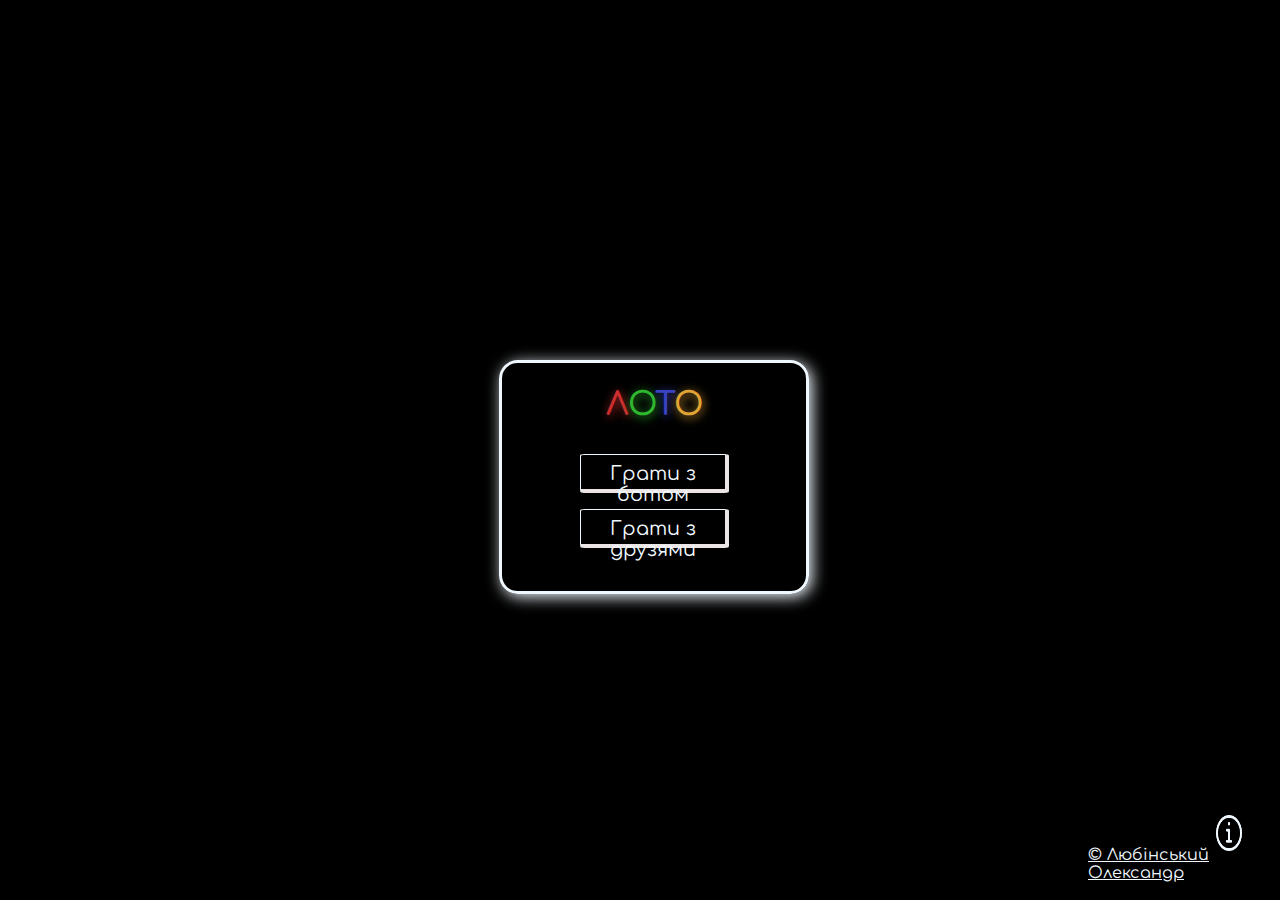
<file: index.html>
<!DOCTYPE html>
<html lang="en">
<head>
    <meta charset="UTF-8">
    <meta name="viewport" content="width=device-width, initial-scale=1.0">
    <title>Lotto</title>
    <link rel="icon" type="image/x-icon" href="photos/lotto.png">
    <link rel="stylesheet" href="styles/common_styles.css">
    <link rel="stylesheet" href="styles/style_index.css">
    <script src="script/common_script.js" defer></script>
    <script src="script/script_index.js" defer></script>
    <link rel="preconnect" href="https://fonts.googleapis.com">
    <link rel="preconnect" href="https://fonts.gstatic.com" crossorigin>
    <link href="https://fonts.googleapis.com/css2?family=Comfortaa:wght@300..700&display=swap" rel="stylesheet">
</head>
<body>
    <div id="overlay">

    </div>
    <div class="main_container">
        <div id="title_container">
            ЛОТО
        </div>
        <a class="gamemode_button" href="game.html">Грати з ботом</a>
        <a class="gamemode_button" href="choose_players_amount.html">Грати з друзями</a>

        
    </div>
    <div id="info_btn">
        <img src="photos/info.png" alt="">
    </div>
    <div id="info">
            <h1>Мета гри</h1>
            <p>Знайти всі числа, які є на вашій картці</p>
            <h1>Підготовка до гри</h1>
            <p>
                <ol>
                    <li>Кожен гравець отримує картку 3×9 з числами від 1 до 90.</li>
                    <li>Кожна картка містить 15 випадково розташованих чисел.</li>
                    <li>Гравці можуть грати:
                        <ul>
                            <li>Удома з друзями — усі гравці люди.</li>
                            <li>Проти бота — один гравець та комп’ютер.</li>
                        </ul>
                    </li>
                </ol>
            </p>
            <h1>Хід гри</h1>
            <p>
                <ol>
                    <li>Натискайте на кнопку «Взяти бочку».</li>
                    <li>Генерується випадкове число (бочка).</li>
                    <li>Якщо це число є на вашій картці — воно закривається (клітинка підсвічується зеленим).</li>
                    <li>Якщо на вашій картці немає цього числа — нічого не відбувається.</li>
                </ol>
            </p>
            <h1>Пермога</h1>
            <p>
                <ul>
                    <li>Гравець, який першим закриє всі числа на картці, стає переможцем.</li>
                    <li>Якщо кілька гравців одночасно закрили останні числа — вони всі стають переможцями.</li>
                </ul>
            </p>
            <div id="close_info">Закрити</div>
        </div>
    
    
</body>
</html>
</file>
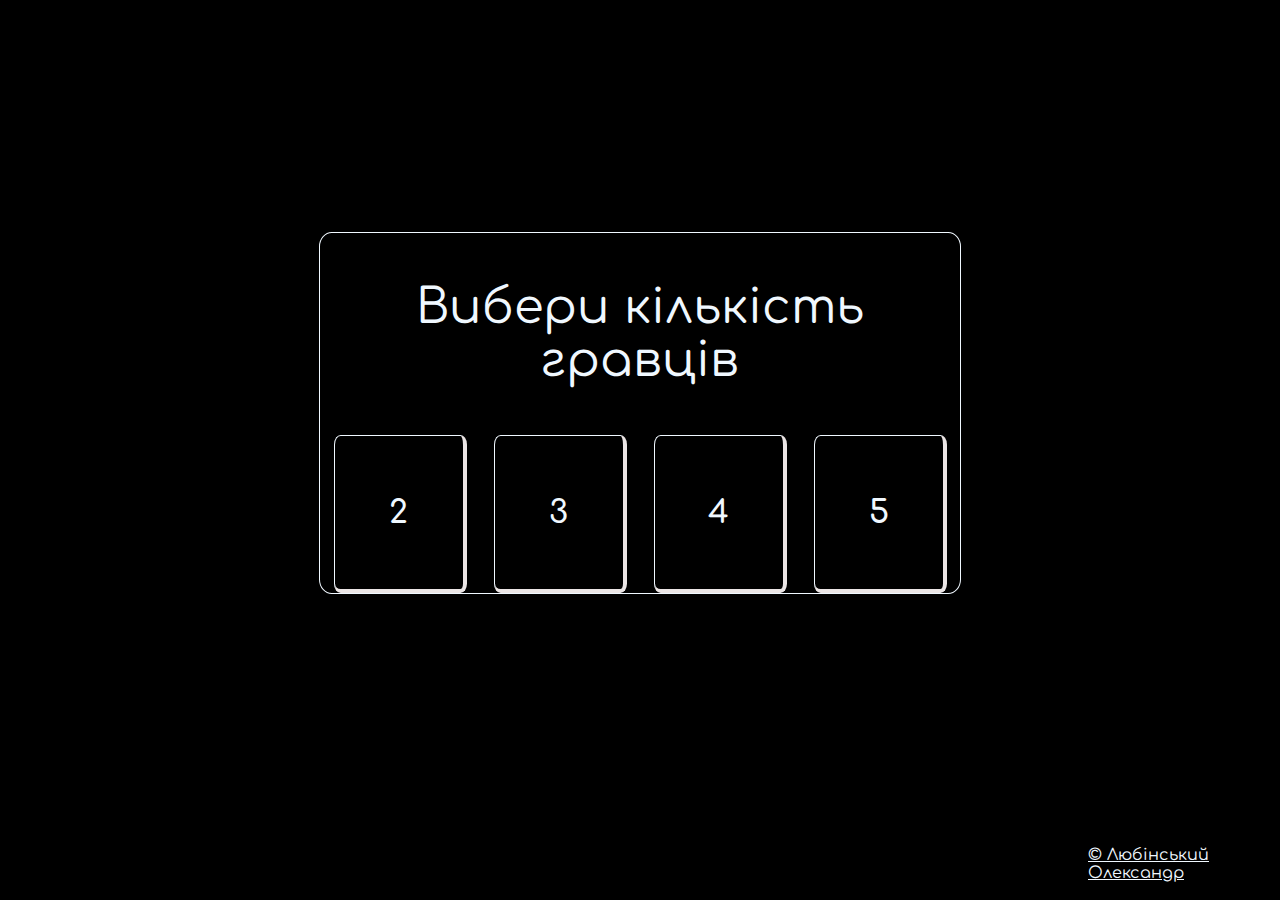
<file: choose_players_amount.html>
<!DOCTYPE html>
<html lang="en">
<head>
    <meta charset="UTF-8">
    <meta name="viewport" content="width=device-width, initial-scale=1.0">
    <title>Lotto</title>
    <link rel="icon" type="image/x-icon" href="photos/lotto.png">
    <link rel="stylesheet" href="styles/common_styles.css">
    <link rel="stylesheet" href="styles/style_choose_player_amount.css">
    <script src="script/script_choose_player_amount.js" defer></script>
    <script src="script/common_script.js" defer></script>
    <link rel="preconnect" href="https://fonts.googleapis.com">
    <link rel="preconnect" href="https://fonts.gstatic.com" crossorigin>
    <link href="https://fonts.googleapis.com/css2?family=Comfortaa:wght@300..700&display=swap" rel="stylesheet">
</head>
<body>
    <div id="main_container">
        <p>Вибери кількість гравців</p>
        <div id="container_for_digits">
            <a class="amount" href="">2</a>
            <a class="amount" href="">3</a>
            <a class="amount" href="">4</a>
            <a class="amount" href="">5</a>
        </div>
    </div>
</body>
</html>
</file>
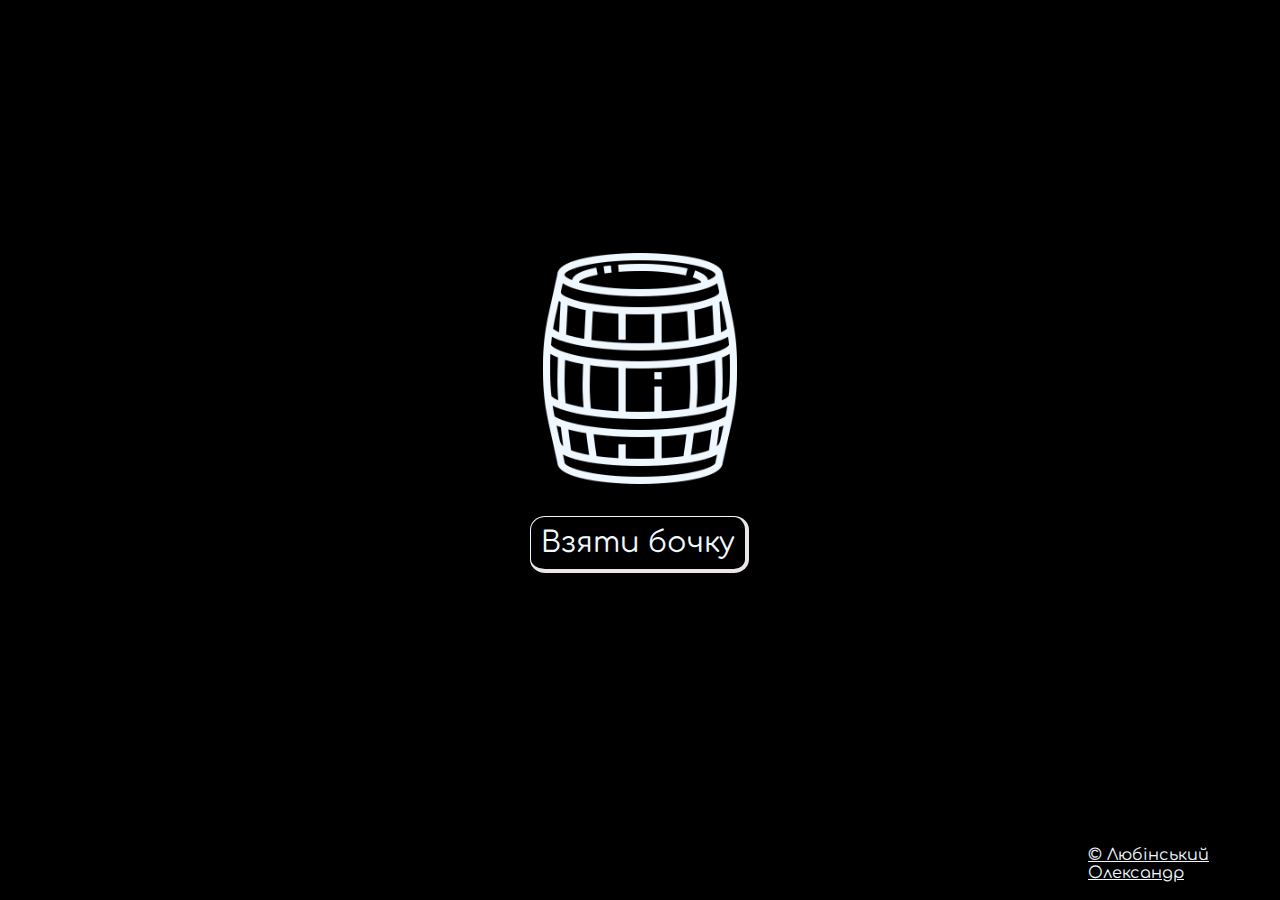
<file: game.html>
<!DOCTYPE html>
<html lang="en">
<head>
    <meta charset="UTF-8">
    <meta name="viewport" content="width=device-width, initial-scale=1.0">
    <title>Lotto</title>
    <link rel="icon" type="image/x-icon" href="photos/lotto.png">
    <link rel="stylesheet" href="styles/common_styles.css">
    <link rel="stylesheet" href="styles/style_game.css">
    <script src="script/common_script.js" defer></script>
    <script src="script/script_game.js" defer></script>
    <link rel="preconnect" href="https://fonts.googleapis.com">
    <link rel="preconnect" href="https://fonts.gstatic.com" crossorigin>
    <link href="https://fonts.googleapis.com/css2?family=Comfortaa:wght@300..700&display=swap" rel="stylesheet">
</head>
<body>  
    <div id="overlay">

    </div>
    <div id="main_container">
        <template id="card_template">
            <div class="card">
                <p id="name"></p>
                <table border="4" cellspacing="0" cellpadding="8">
                    <tr>
                        <td class="cell r0c0"></td>
                        <td class="cell r0c1"></td>
                        <td class="cell r0c2"></td>
                        <td class="cell r0c3"></td>
                        <td class="cell r0c4"></td>
                        <td class="cell r0c5"></td>
                        <td class="cell r0c6"></td>
                        <td class="cell r0c7"></td>
                        <td class="cell r0c8"></td>
                    </tr>
                    <tr>
                        <td class="cell r1c0"></td>
                        <td class="cell r1c1"></td>
                        <td class="cell r1c2"></td>
                        <td class="cell r1c3"></td>
                        <td class="cell r1c4"></td>
                        <td class="cell r1c5"></td>
                        <td class="cell r1c6"></td>
                        <td class="cell r1c7"></td>
                        <td class="cell r1c8"></td>
                    </tr>
                    <tr>
                        <td class="cell r2c0"></td>
                        <td class="cell r2c1"></td>
                        <td class="cell r2c2"></td>
                        <td class="cell r2c3"></td>
                        <td class="cell r2c4"></td>
                        <td class="cell r2c5"></td>
                        <td class="cell r2c6"></td>
                        <td class="cell r2c7"></td>
                        <td class="cell r2c8"></td>
                    </tr>
                </table>
            </div>
        </template>
        <div id="barrel_info">
            <div id="num_from_barrel"></div>
            <div id="message"></div>
        </div>

        <div id="barrel">
            <img  src="photos/barrel.png" alt="">
            <div id="take_barrel">Взяти бочку</div>
        </div>  

        <div id="return_to_results">
            Повернутися до результатів
        </div>
    </div>

    <div id="winners">
        <img src="photos/trophy.png" alt="">
        <div id="winner_msg"></div>
        <div id="buttons">
            <a href="index.html">Вернутися на головну</a>
            <div>Переглянути ігрове поле</div>
        </div>
    </div>

</body>
</html>
</file>
<file: styles/common_styles.css>
body {
    background-color: black;
    color: aliceblue;
    font-family: "Comfortaa", sans-serif;
    font-optical-sizing: auto;
    display: flex;
    justify-content: center;
}

.amount, .amount:hover, .amount:active, .gamemode_button, .gamemode_button:hover, .gamemode_button:active, #take_barrel, #take_barrel:hover, #take_barrel:active, #buttons a,#buttons a:hover,#buttons a:active, #buttons div, #buttons div:hover, #buttons div:active, #return_to_results, #return_to_results:hover, #return_to_results:active, #close_info, #close_info:hover, #close_info:active{    
    border: 1px solid aliceblue;
    text-decoration: none;
    color: aliceblue;
    border-bottom: 4px solid rgb(235, 229, 229);
    border-right: 4px solid rgb(235, 229, 229);
}

.amount:hover, .gamemode_button:hover, #take_barrel:hover, #buttons a:hover, #buttons div:hover, #return_to_results:hover,#close_info:hover {
    background-color: rgb(20, 20, 20);
    cursor: pointer;
}
.amount:active, .gamemode_button:active, #take_barrel:active, #buttons a:active, #buttons div:active, #return_to_results:active, #close_info:active {
    border: 1px solid aliceblue;
    border-top: 4px solid rgb(235, 229, 229);
    border-left: 4px solid rgb(235, 229, 229); 
}  

#overlay {
    display: none;
    position: fixed;
    top: 0;
    left: 0;
    width: 100vw;
    height: 100vh;
    background: rgba(2, 2, 2, 0.6);
    z-index: 5;
    backdrop-filter: blur(5px);
}

#about_me_link {
    color: aliceblue;
    position: absolute;
    bottom: 2%;
    left: 85%;
}
</file>
<file: styles/style_index.css>
.main_container {
    position: absolute;
    top: 40vh;
    left: 39vw;
    border: 3px solid aliceblue;
    border-radius: 6%/8%;
    width: 20vw;
    height: 20vh;
    padding: 1.5rem;
    display: flex;
    align-items: center;
    flex-direction: column;
    box-shadow: 3px 3px 15px #f0f8ff;
}

#title_container, #testing {
    text-align: center;
    font-weight: 600;
    font-size: 2rem;
    margin-bottom: 2rem;
}

.gamemode_button, .gamemode_button:hover, .gamemode_button:focus {
    width: 10vw;
    height: 2vh;
    border-radius: 3%/5%;
    text-align: center;
    padding: 0.5rem;
    margin-bottom: 1rem;
    font-size: 1.2rem;
}

#info_btn, #info_btn:hover {
    width: auto;
    height: auto;
    position: absolute;
    bottom: 5%;
    left: 95%;
}

#info_btn:hover {
    cursor: pointer;
}
img {
    width: 2vw;
    height: 4vh;
}

#info {
    height: 70vh;
    position: absolute;
    top: 50%;
    left: 50%;
    transform: translate(-50%, -50%);
    background-color: black;
    border: 3px solid aliceblue;
    border-radius: 3% / 5%;
    z-index: 10;
    padding: 1.5rem;
    display: none;
}

#close_info {
    position: absolute;
    left: 45%;
    transform: translate(-50%, -50%);
    margin-top: 1.5rem;
    padding: 0.5rem;
    font-size: 1rem;
}
li {
    margin-bottom: 4px;
}
</file>
<file: styles/style_choose_player_amount.css>
body {
    height: 90vh;
    display: flex;
    justify-content: center;
    align-items: center;
}

#main_container {
    border: 1px solid #f0f8ff;
    border-radius: 2%/4%;
    width:50vw;
    height: 40vh;
}

#container_for_digits {
    display: flex;
    width: 100%;
    justify-content:space-around;

}
#main_container p {
    font-size: 3rem;
    text-align: center;
}

.amount, .amount:hover, .amount:focus {
    border-radius: 5%/6%;
    width: 10vw;
    height: 17vh;
    font-size: 2rem;
    font-weight: 600;
    display: flex;
    align-items: center;
    justify-content: center;
}
</file>
<file: styles/style_game.css>
#main_container {
    width: 95vw;
    height: 90vh;
    display:grid;
    grid-template-columns: auto auto auto;
    grid-template-rows: auto auto auto;
}
td {
    font-size: 2rem;
    width: 30px;
    height: 30px;
    text-align: center;
    vertical-align: middle;
}
table {
    margin-left: 10px;
}

table, td {
    border: 3px dashed rgb(128, 128, 128);
    border-radius: 1%/3%;
}

#barrel {
    grid-row-start: 2;
    grid-row-end: 3;
    grid-column-start: 2;
    grid-column-end: 3;
    width: auto;
    height: auto;
    align-self: center;
    justify-self: center;
    display: flex;
    justify-content: center;
    align-items: center;
    flex-direction: column;
}
#barrel img {
    width: 45%;
    height: 45%;
}
#take_barrel {
    margin-top: 2rem;
    font-size: 1.8rem;
    padding: 10px;
    border-radius: 7% / 24%;
}

.card {
    display: flex;
    align-items: center;
    justify-content: center;
    flex-direction: column;
}


.card:nth-of-type(4) {
    margin-top: 25px;
    grid-column: 1 / 2;
}

.card:nth-of-type(5) {
    margin-top: 25px;
    grid-column: 3 / 4;
}
.card:nth-of-type(6) {
    grid-row: 2 / 3;
    margin-top: 200px;
}
.card:nth-of-type(7) {
    grid-column: 3 / 4;
    grid-row: 2 / 3;
    margin-top: 200px;
}
.card:nth-of-type(8) {
    grid-column: 2 / 3;
    grid-row: 3 / 4;
}
#barrel {
    grid-column: 2 / 3;
    grid-row: 2 / 3;
}
#barrel_info {
    grid-column: 2 / 3;
    grid-row: 1 / 2;
    display: flex;
    justify-content: center;
    align-items: center;
    flex-direction: column;
}
#num_from_barrel {
    font-size: 6rem;
}

#winners {
    position: fixed;
    top: 50%;
    left: 50%;
    transform: translate(-50%, -50%);
    border: 3px solid aliceblue;
    border-radius: 3%;
    padding: 20px;
    background-color: black;
    display: none;
    align-items: center;
    flex-direction: column;
    z-index: 10;

}

#winners img {
    width: 60%;
    height: 40%;
    margin-bottom: 2rem;
}

#winner_msg {
    font-size: 2rem;
}
#buttons {
    display: flex;
    flex-direction: column;
    align-items: center;
    font-size: 1.5rem;
}
#buttons a, #buttons div, #return_to_results {
    padding: 15px;
    font-size: 1rem;
    margin-top: 2rem;
    border-radius: 4% / 19%;
}

#return_to_results {
    width: 50%;
    height: 20%;
    grid-row: 3 / 4;
    grid-column: 1 / 2;
    justify-self: center;
    align-self: center;
    text-align: center;
    display: none;
    align-items: center;
    justify-content: center;
}
</file>
